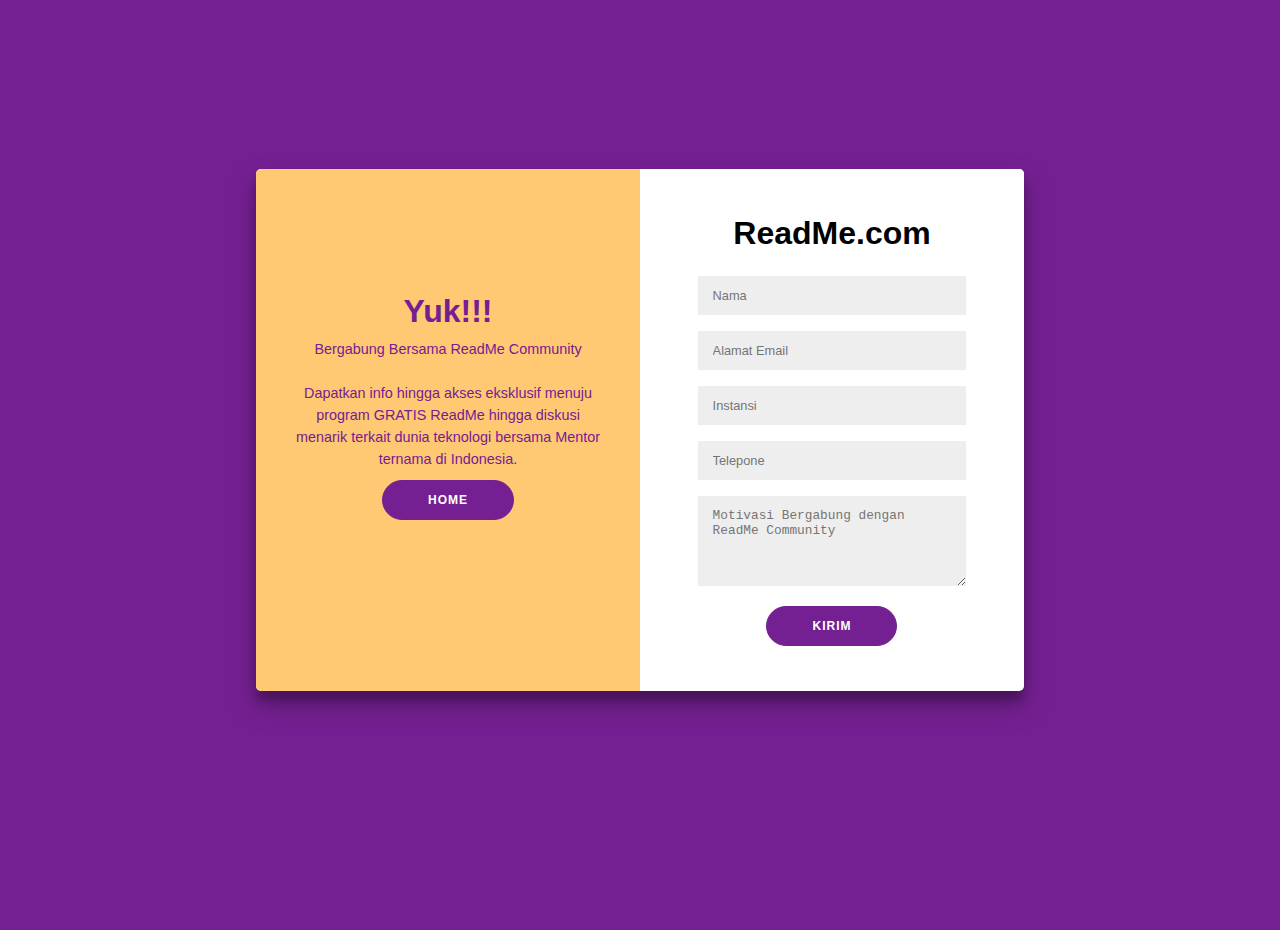
<file: UTS_Ainina Miftahul Jannah_22001053015/kontak.html>
<!DOCTYPE html>
<html lang="en">

<head>
    <meta charset="UTF-8">
    <meta http-equiv="X-UA-Compatible" content="IE=edge">
    <meta name="viewport" content="width=device-width, initial-scale=1.0">
    <title>ReadMe Website</title>
    <link rel="stylesheet" href="kontak.css">
</head>

<body>
    <div class="container">
        <div class="card-container">
            <!-- kotak kiri -->
            <div class="left">
                <div class="left-container">
                    <h2>Yuk!!!</h2>
                    <p>Bergabung Bersama ReadMe Community</p>
                    <br>
                    <p>Dapatkan info hingga akses eksklusif menuju program GRATIS ReadMe hingga diskusi menarik terkait
                        dunia teknologi bersama Mentor ternama di Indonesia.</p>
                    <a href="index.html">
                        <button>Home</button>
                    </a>
                </div>
            </div>
            <!-- kotak kanan -->
            <div class="right">
                <div class="right-container">
                    <form action="">
                        <h2 class="lg-view">ReadMe.com</h2>
                        <h2 class="sm-view">Hubungi Kami</h2>
                        <input type="text" placeholder="Nama">
                        <input type="email" placeholder="Alamat Email">
                        <input type="text" placeholder="Instansi" autocomplete="off">
                        <input type="phone" placeholder="Telepone" autocomplete="off">
                        <textarea rows="10" placeholder="Motivasi Bergabung dengan ReadMe Community"></textarea>
                        <a href="index.html">
                            <button>Kirim</button>
                        </a>
                    </form>
                </div>
            </div>
        </div>
    </div>
</body>

</html>
</file>
<file: UTS_Ainina Miftahul Jannah_22001053015/kontak.css>
* {
  box-sizing: border-box;
  margin: 0;
}

body {
  background: #752092;
  display: flex;
  justify-content: center;
  align-items: center;
  flex-direction: column;
  font-family: "Montserrat", sans-serif;
  font-size: 10px;
  height: 100vh;
  margin: -20px 0 50px;
  padding: 10px;
}

.container {
  background-color: #ffffff;
  border-radius: 5px;
  box-shadow: 0 14px 28px rgba(0, 0, 0, 0.25), 0 10px 10px rgba(0, 0, 0, 0.22);
  position: relative;
  overflow: hidden;
  width: 768px;
  max-width: 100%;
  min-height: 522px;
  min-width: 370px;
}

.card-container {
  display: flex;
}

.left {
  flex: 1;
  height: 480px;
  background-color: #ffc872;
}

.right {
  display: flex;
  flex: 1;
  height: 460px;
  background-color: #ffffff;
  justify-content: center;
  align-items: center;
}

.left {
  display: flex;
  flex: 1;
  height: 522px;
  justify-content: center;
  align-items: center;
  color: #752092;
}

.left-container {
  height: 50%;
  width: 80%;
  text-align: center;
  line-height: 22px;
}

.left p {
  font-size: 0.9rem;
}

h2 {
  font-size: 2rem;
  margin-bottom: 1rem;
}

.right-container {
  width: 70%;
  height: 80%;
  text-align: center;
}

input,
textarea {
  background-color: #eee;
  border: none;
  padding: 12px 15px;
  margin: 8px 0;
  width: 100%;
  font-size: 0.8rem;
}

input:focus,
textarea:focus {
  outline: 1px solid #752092;
}

button {
  border-radius: 20px;
  border: 1px solid #752092;
  background-color: #752092;
  color: #ffffff;
  font-size: 12px;
  font-weight: bold;
  padding: 12px 45px;
  margin: 10px;
  letter-spacing: 1px;
  text-transform: uppercase;
  transition: transform 80ms ease-out;
  cursor: pointer;
}

button:hover {
  opacity: 0.7;
}

textarea {
  height: 90px;
}
/* responsive */

@media only screen and (max-width: 600px) {
  .left {
    display: none;
  }

  .lg-view {
    display: none;
  }
}

@media only screen and (min-width: 600px) {
  .sm-view {
    display: none;
  }
}
</file>
